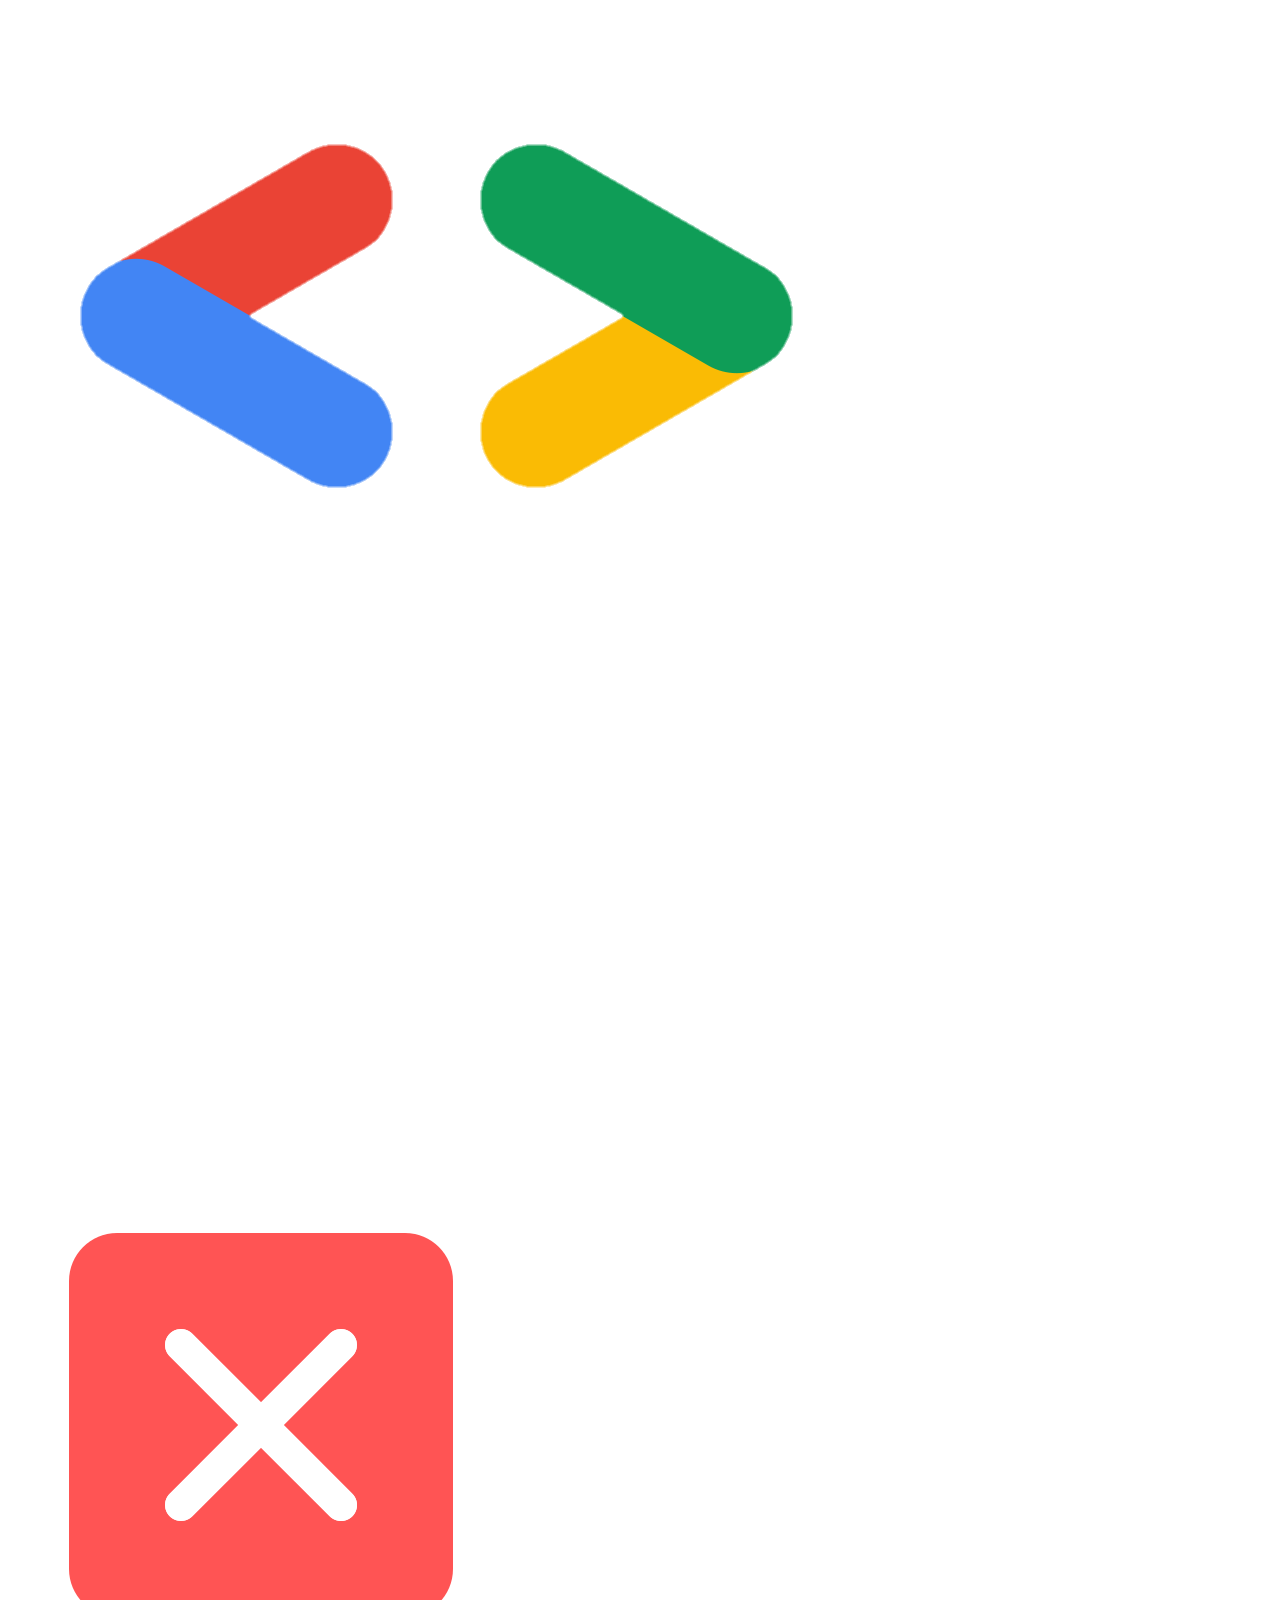
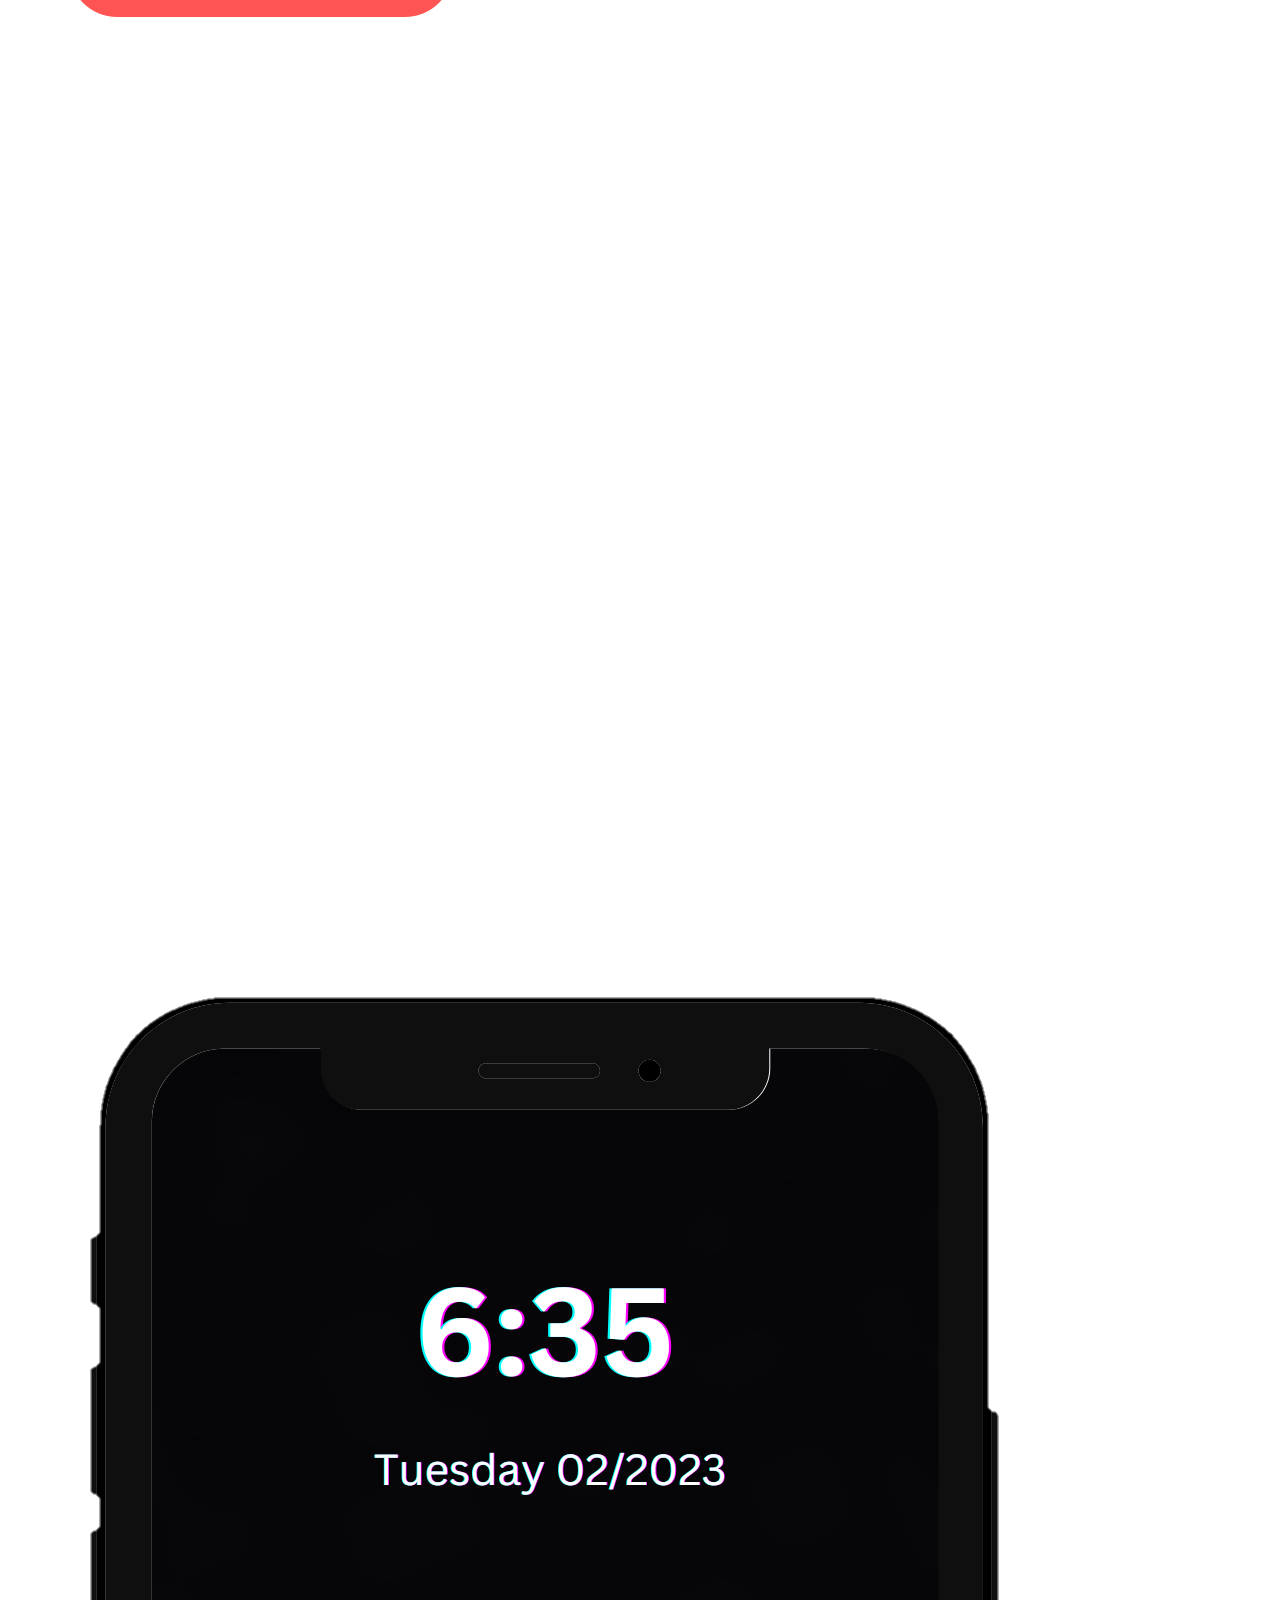
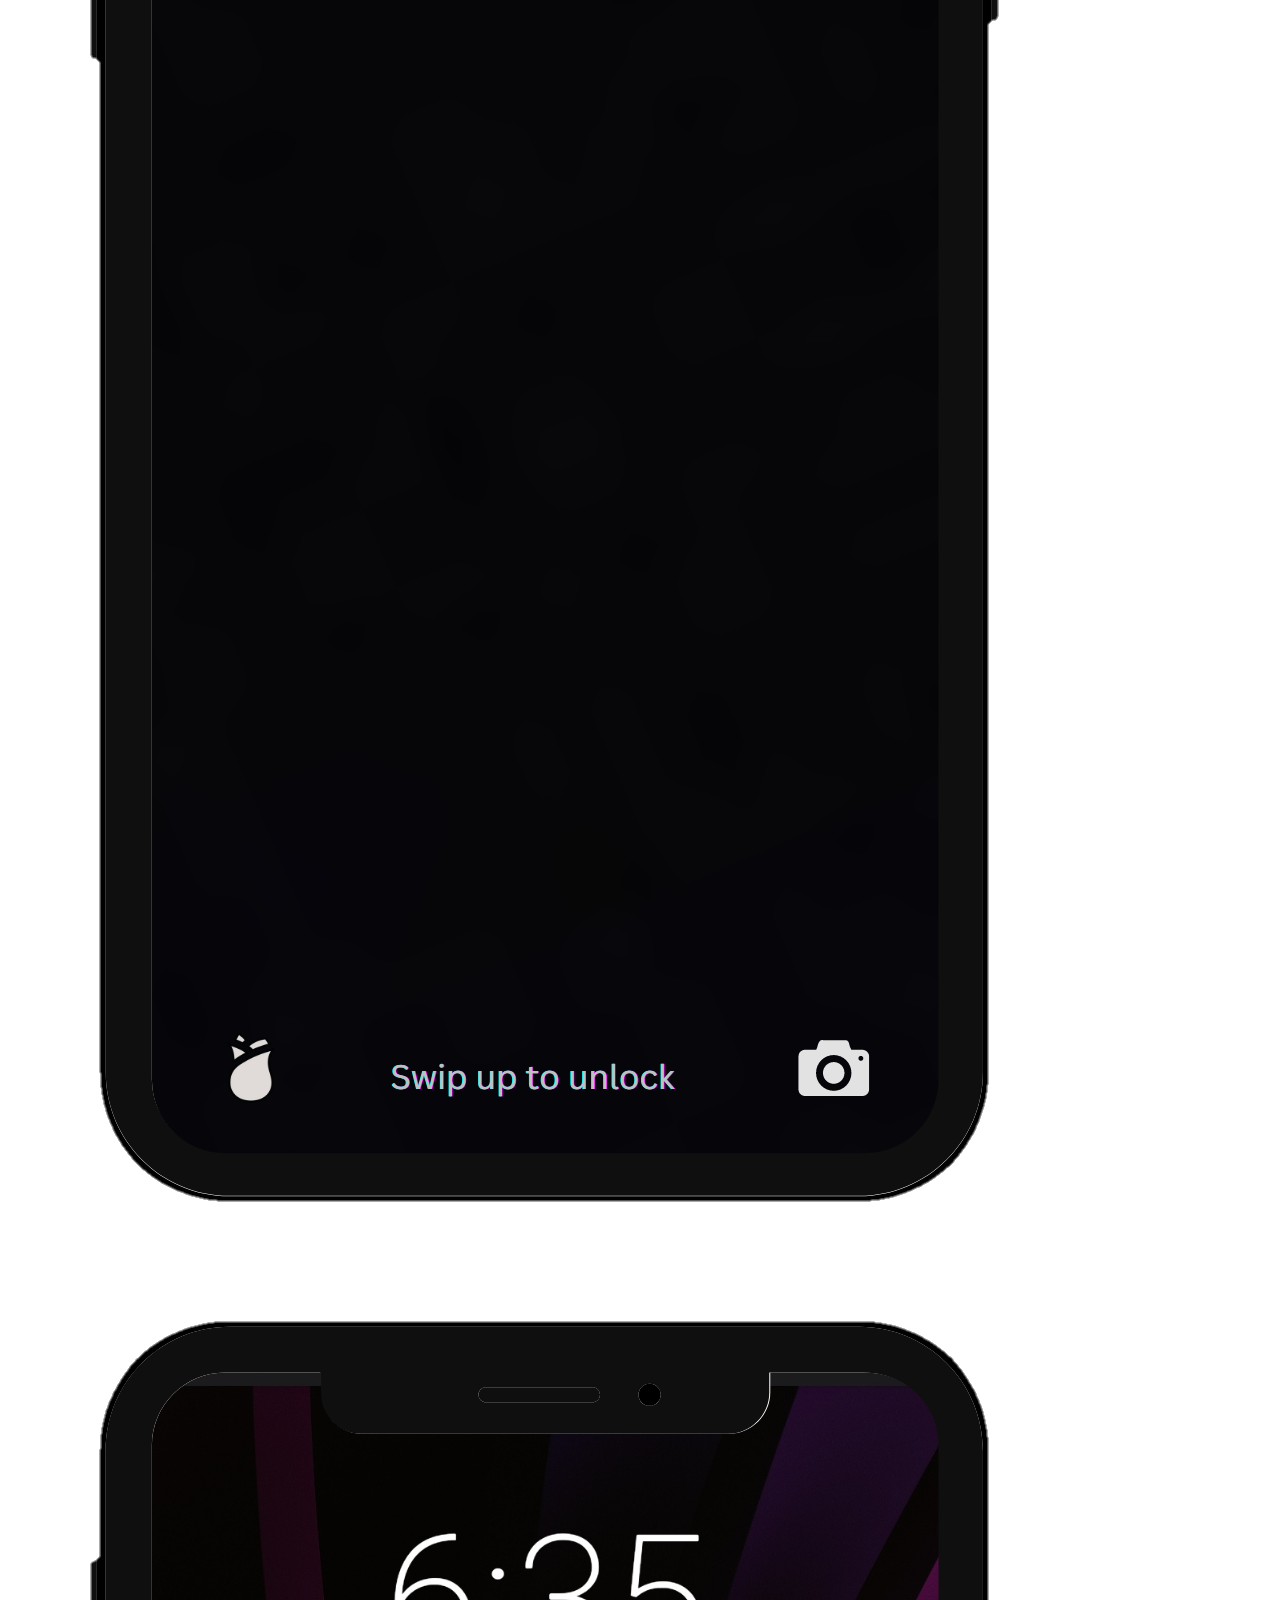
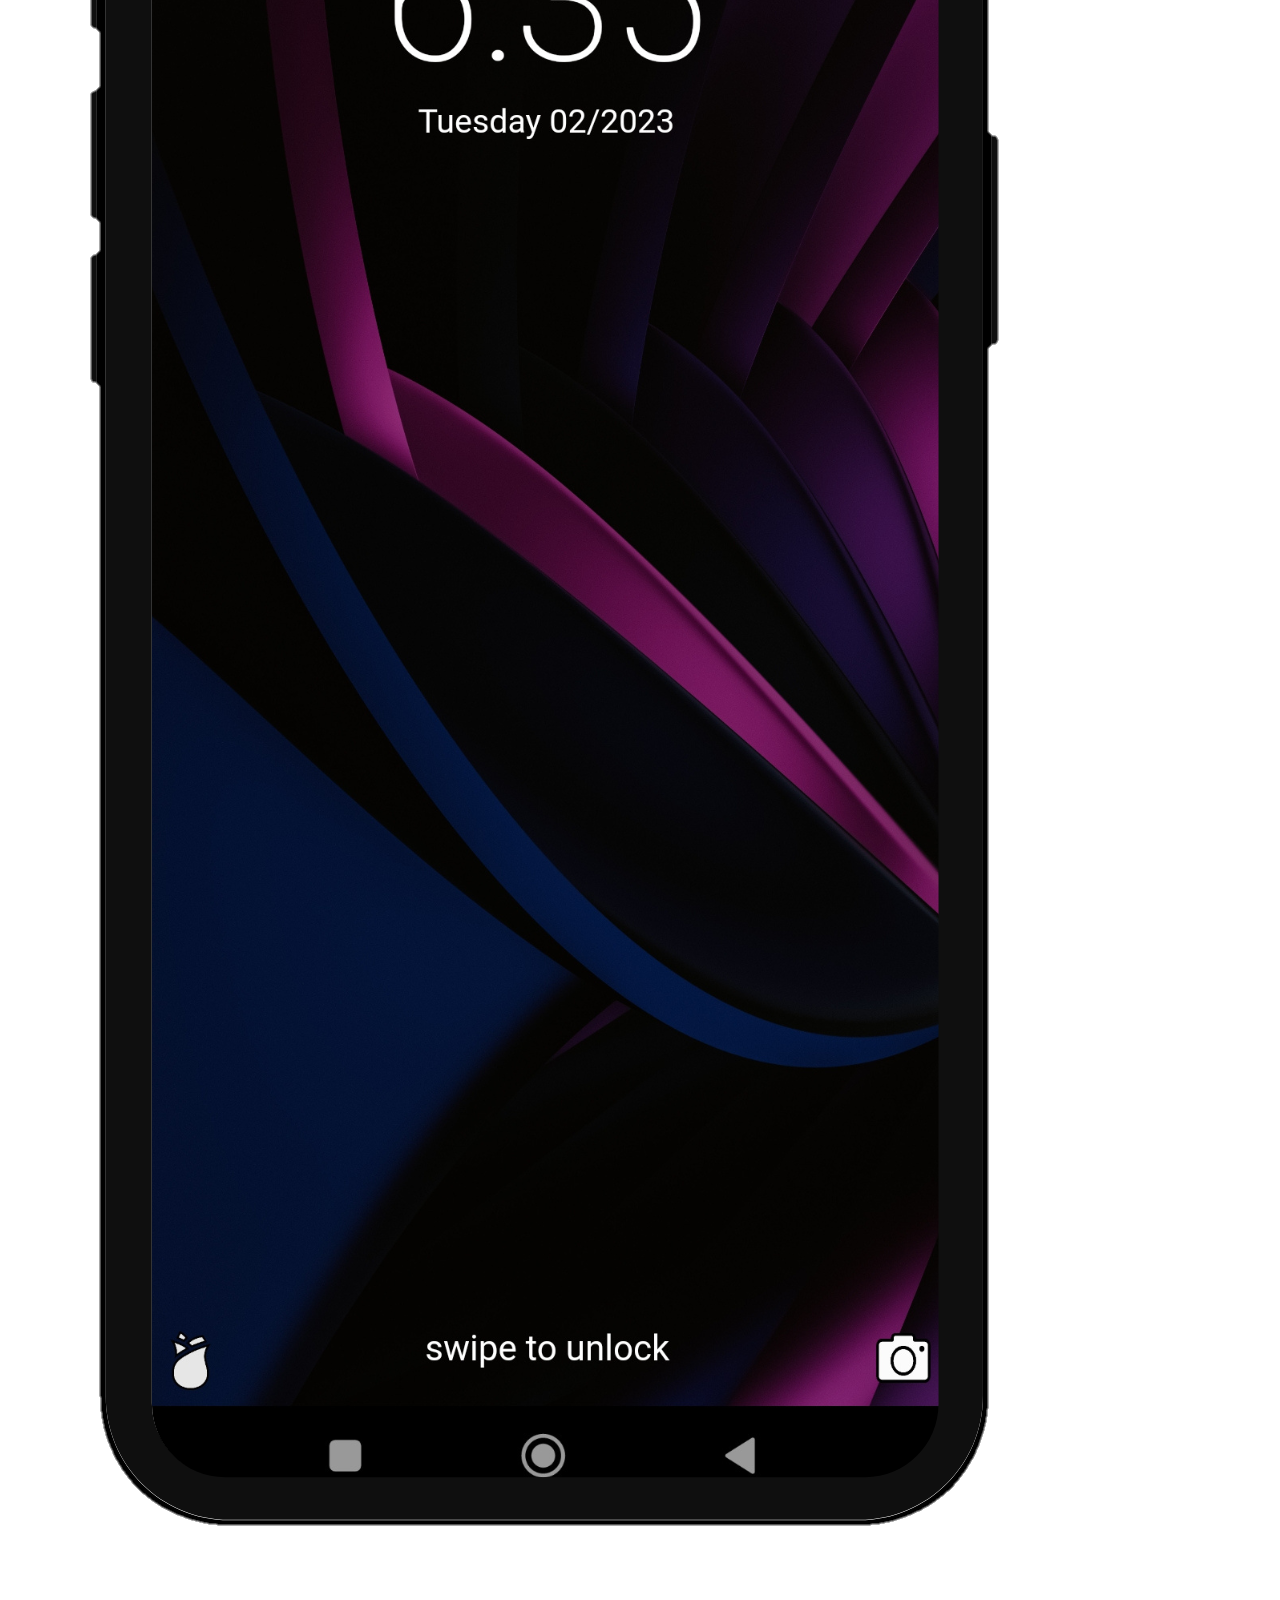
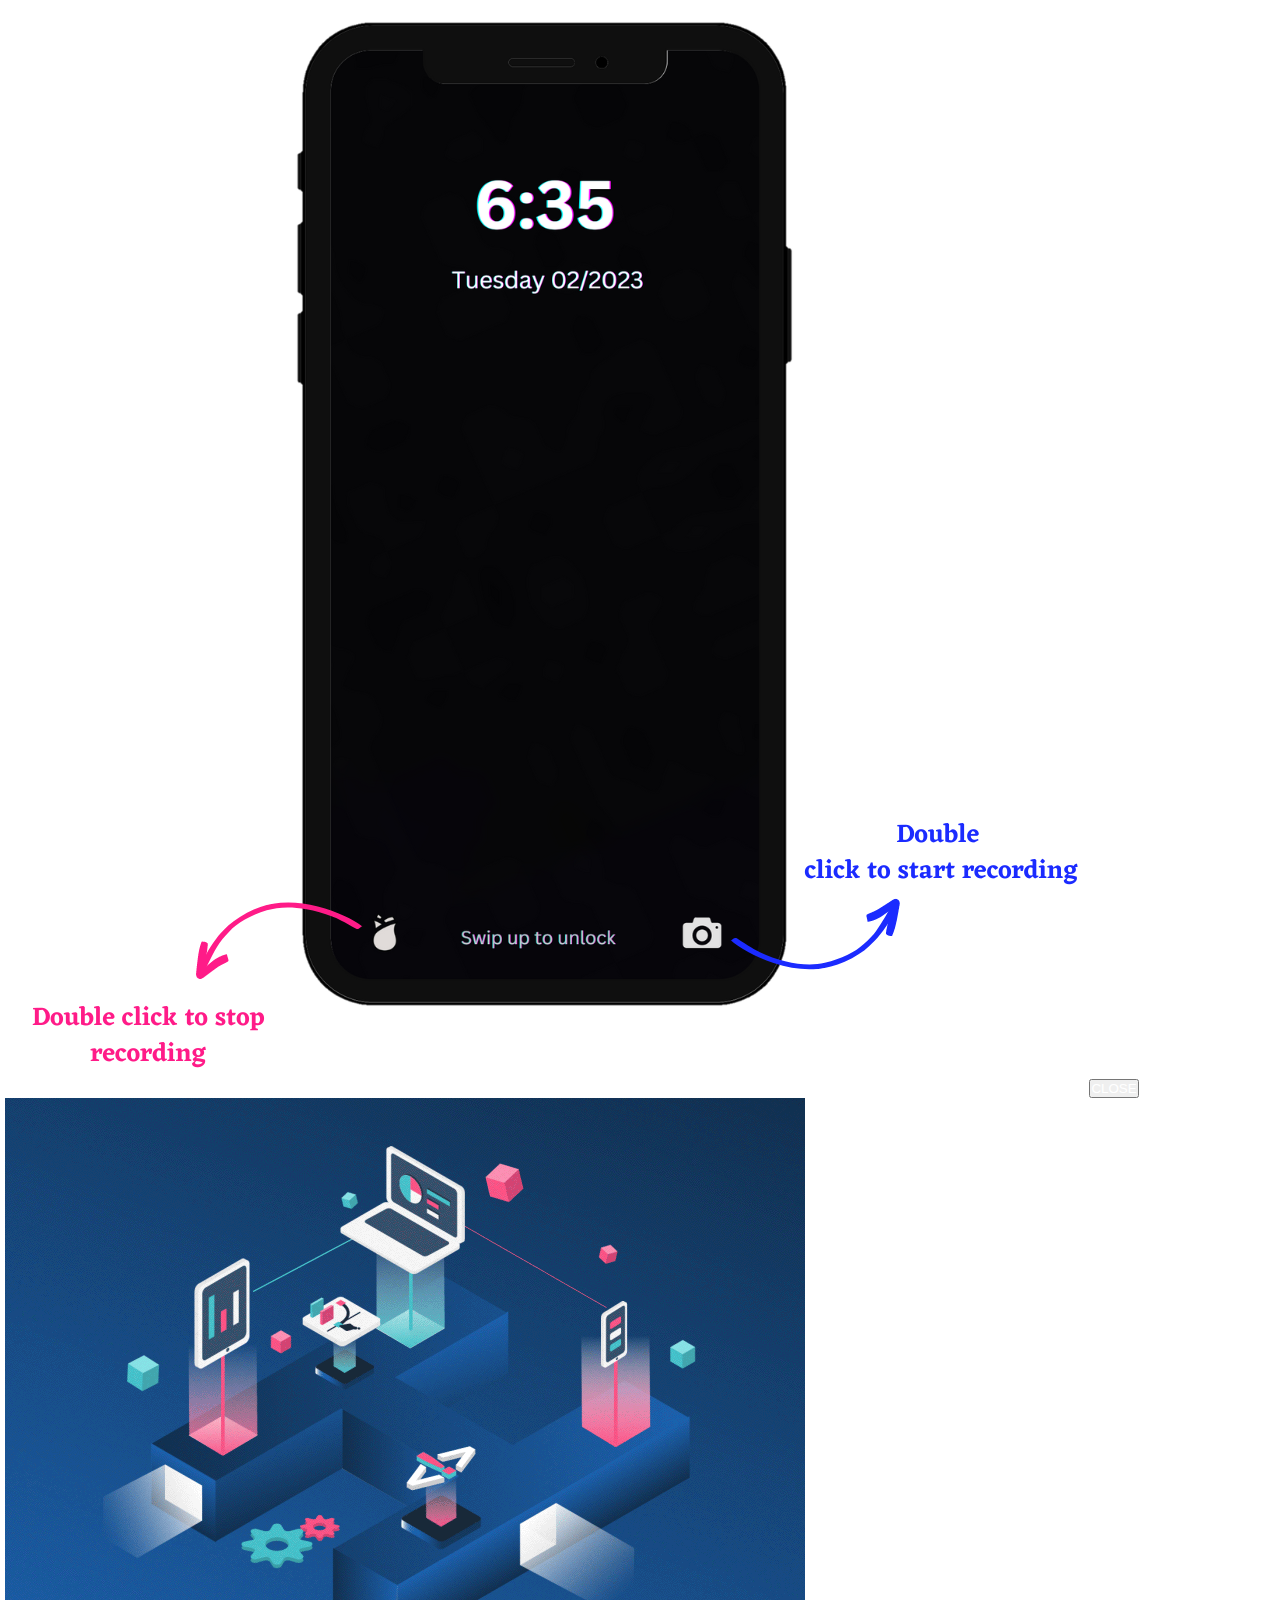
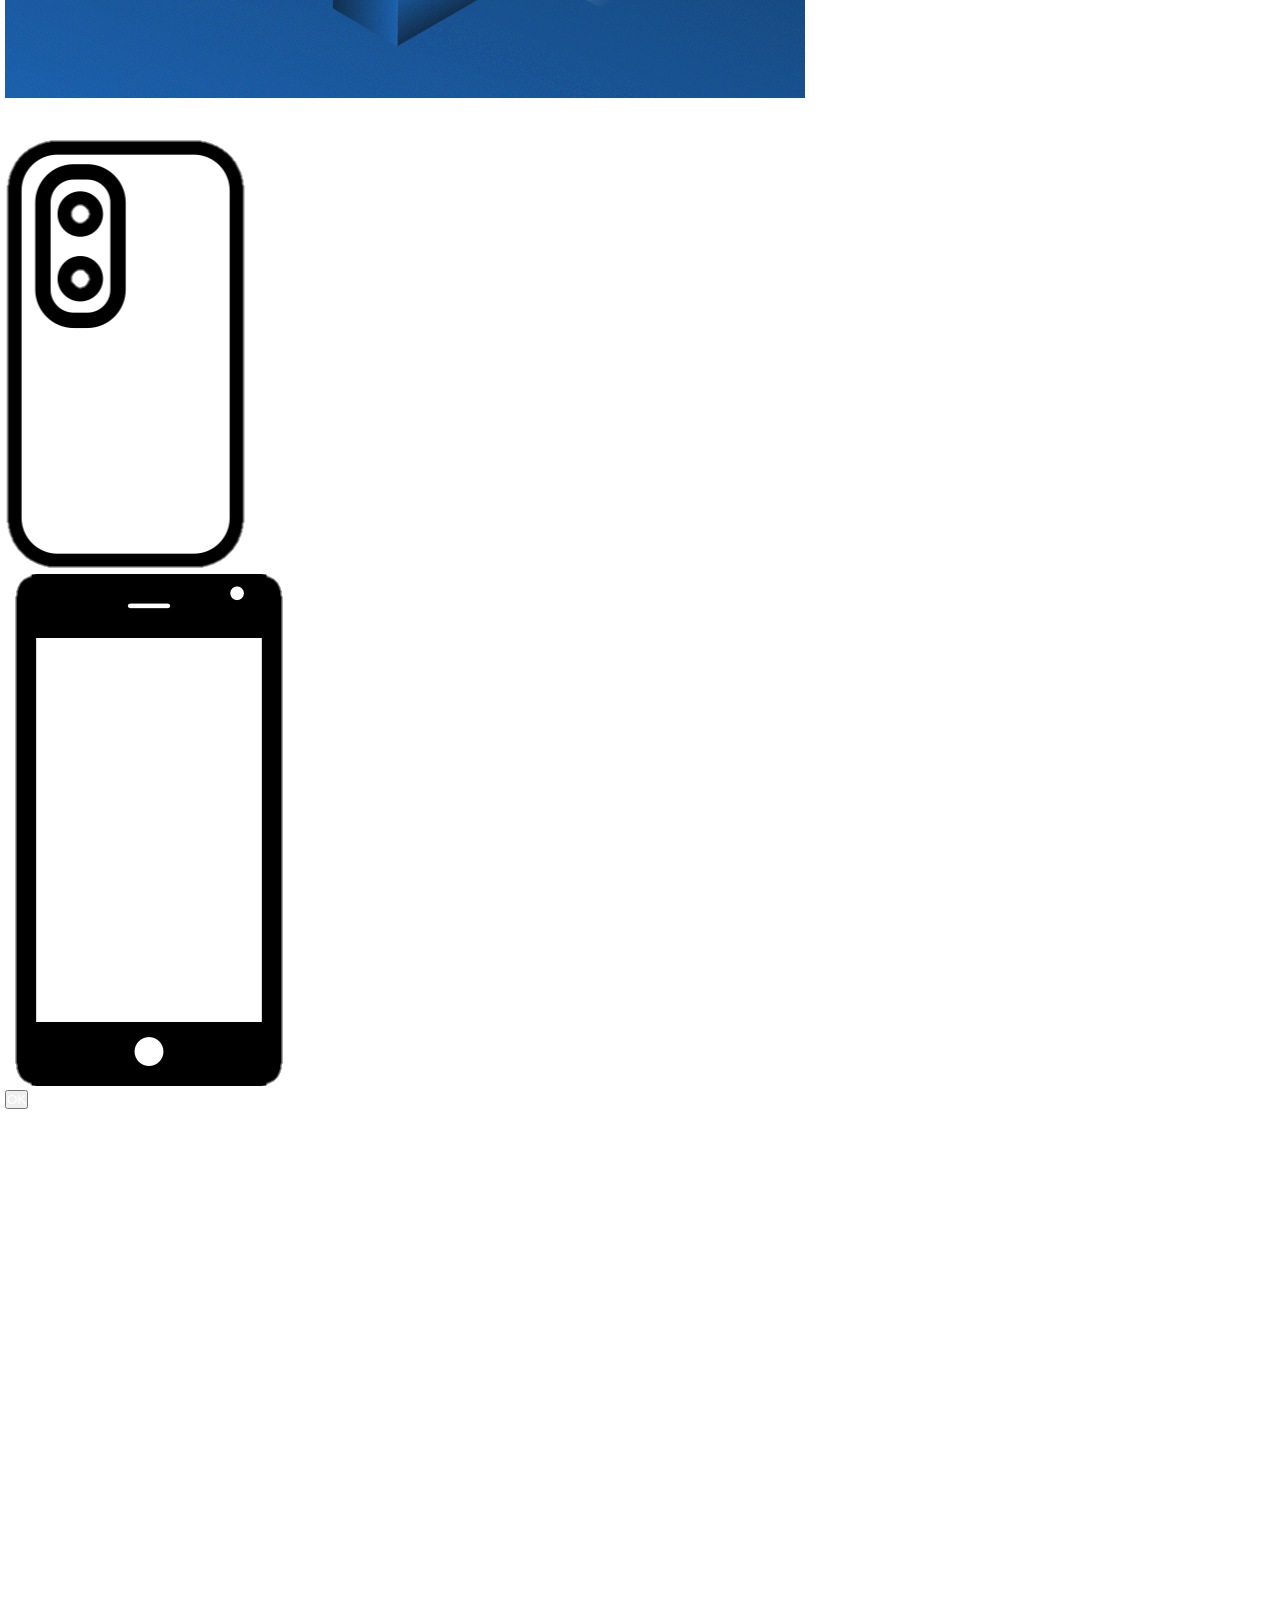
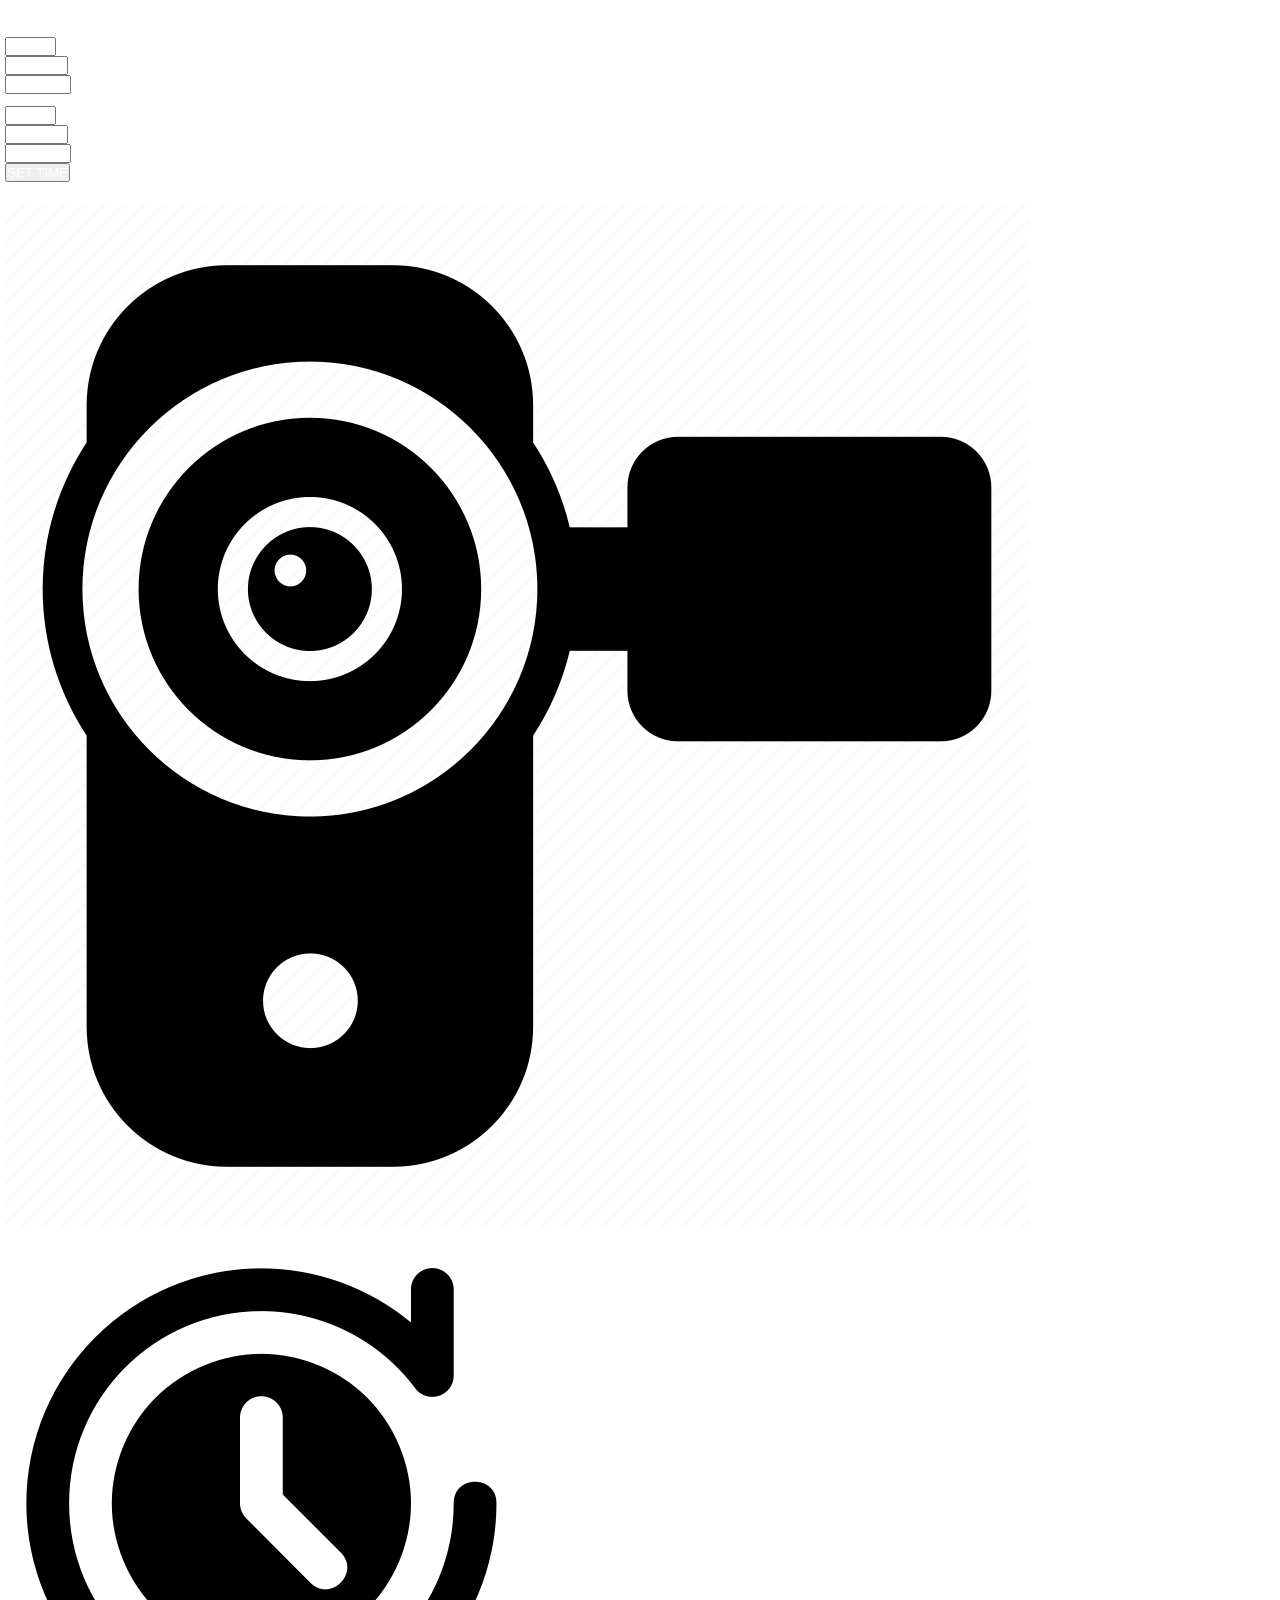
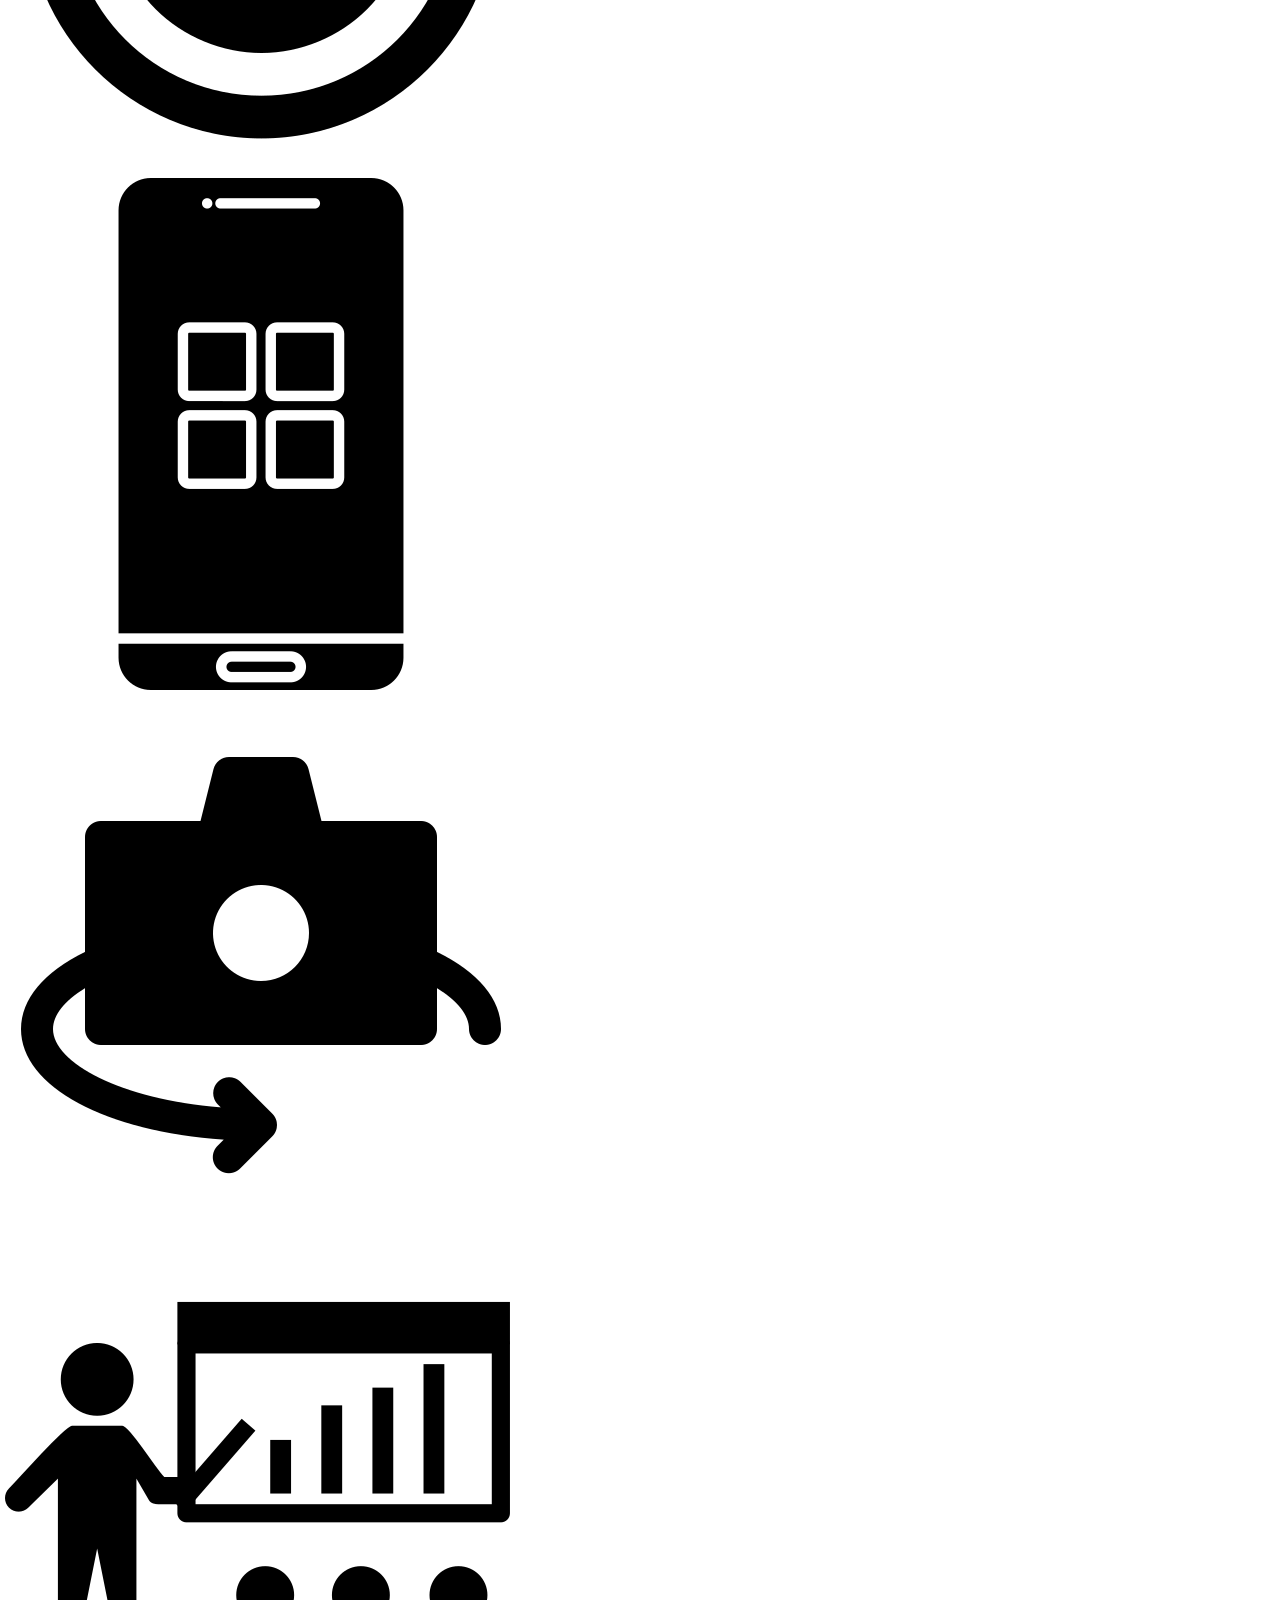
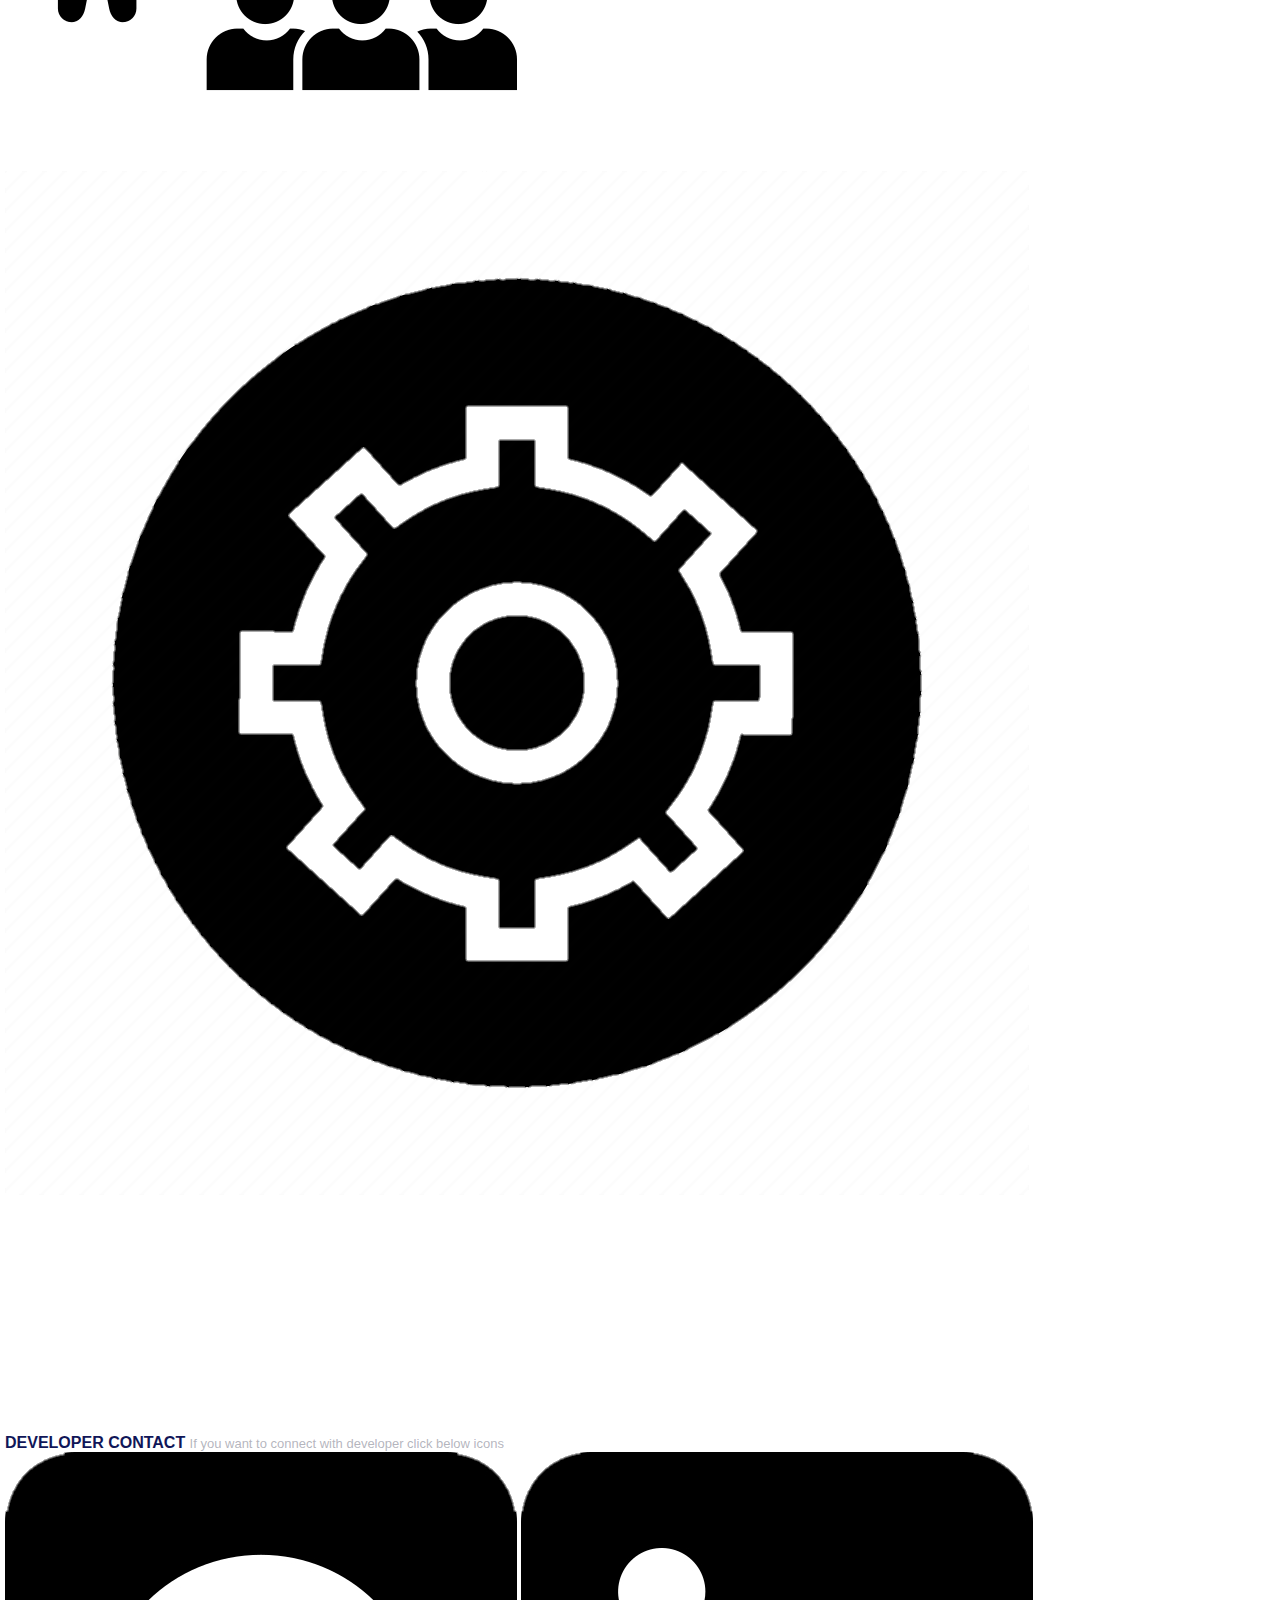
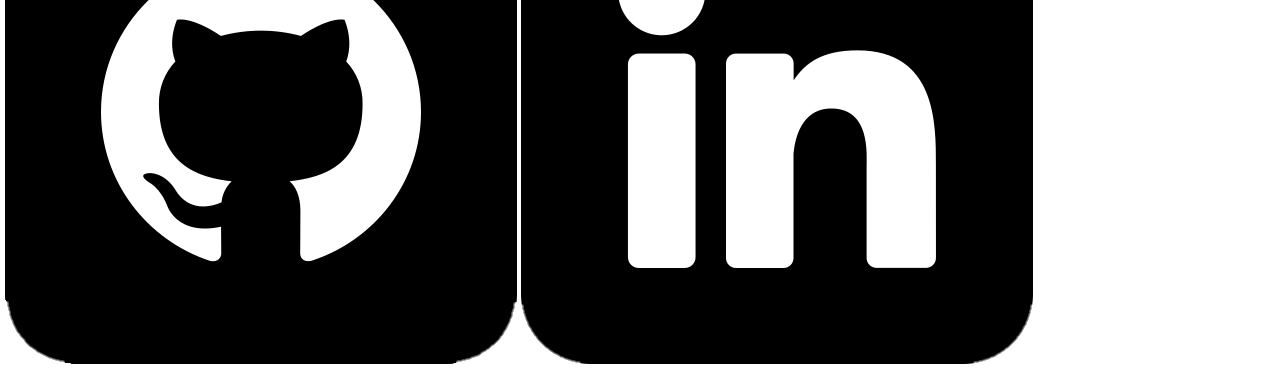
<file: index.html>
<!DOCTYPE html>
<html lang="eng">

<head>
 <meta charset="UTF-8">
 <meta name="viewport" content="width=device-width, initial-scale=1">
 <title>Cam App</title>
 <link rel="stylesheet" href="css/style.css">
</head>

<body>
 <div class="preloader">
 <img src="images/loader.gif" alt="images/lo.gif">
</div>
 <!------ header start -------->
 <header class="header">
 <nav>
  <div class="logo">
   <a href="#"><img src="images/logo.png" alt=""></a>
  </div>
  <div class="navbar">
   <img src="images/menu.png" alt="images/">
   <ul class="menu">
    <li><a href="#">Home</a></li>
    <li><a href="#options"> Options</a></li>
    <li><a href="#about">About</a></li>
    <li><a href="#footer"> Developer Contact</a></li>
   </ul>
  </div>
 </nav>
</header>
 <!------ header end  -------->

   <div class="setting">
    <div class="menu">
     <ul>
      <li><img src="images/close.png" alt="close-icon"><h1>Settings</h1>
      </li>
      <li><h3>Video Settings</h3><span>camera on/off</span>
      <div class="toggle">
      <div class="toggle-btn"></div>
     </div>
      </li>
      <li><h3>Audio Settings</h3><span>mic on/off</span>
      <div class="toggle-mic">
       <div class="toggle-btn"></div>
      </div>
      </li>
      <li><h3>Flash Light</h3><span> Enable flash light when back camera on</span>
      <div class="toggle-flash">
       <div class="toggle-btn"></div>
      </div>
      </li>
      <li id="clear-timer"><h3> Clear Timer</h3><span> clear all timer data</span></li>
      <li><h3> Vibration</h3><span> vibrate when camera on/off</span>
      <div class="toggle-vibrate">
       <div class="toggle-btn"></div>
      </div>
      </li>
      <li id="clear-all"><h3> Reset All</h3><span> clear all app data </span></li>
      <li><a href="https://www.linkedin.com/in/shibin-abraham"><h3> Contact</h3><span> Developer contact</span></a></li>
     </ul>
    </div>
   </div>
   <!--------- template ------------->
   <div class="template">
    
     <img id="back-arrow2" src="images/left-arrow.png" alt="back-arrow">
    <h3>Template</h3>
    
    
    <div class="box1">
     <img src="images/template_black.png" alt="">
    </div>
    <div class="box2">
   <img src="images/template_pic.png" alt="">
    </div>
   
   </div>
   <!----------- end --------------->
    <!------------ overview pop-up--------->
   <div class="overview">
    <div class="box">
     <img src="images/overview_img.png" alt="">
     <button> CLOSE</button>
    </div>
   </div>
   <!---------------- end ----------------->
   <!------ hero-section start -------->
<main class="main">
<div class="hero-section">
 <div class="hero-img">
  <img src="images/hero.gif" alt="images/oldcam.gif">
 </div>
  <div class="hero-info">
    <span>The best way of</span>
   <span id="main">keeping a secret is to</span><span id="sub-main">pretend there isn't one</span>
   </div>
</div>
  <!------ hero-section end -------->
  
   
  
  <div class="cam">
   <h4> SELECT CAMERA</h4>
  <div class="camera">
   <div class="img1">
     <img id="rear" src="images/rear-cam.png" alt="">
   </div>
   <div class="img2">
    <img id="front" src="images/front-cam.png" alt="">
   </div>
  </div>
  <button id="okBtn">OK</button>
  </div>
  
  
  
  <!---------- set time ------------->
  <div class="time">
   <img id="back-arrow" src="images/left-arrow.png" alt="back-arrow">
   <span> SET TIME</span>
   <div class="settime-start">
    <h6>START</h6>
     <div class="column">
      <select>
       <option value="Hour" selected disabled hidden>Hour</option>
      </select>
     </div>
     <div class="column">
      <select>
       <option value="Minute" selected disabled hidden>Minute</option>
      </select>
     </div>
     <div class="column">
      <select>
       <option value="AM/PM" selected disabled hidden>AM/PM</option>
      </select>
     </div>
    
   </div>
    
   <div class="settime-stop">
    <h6>STOP</h6>
    <div class="column">
     <select>
      <option value="Hour" selected disabled hidden>Hour</option>
     </select>
    </div>
    <div class="column">
     <select>
      <option value="Minute" selected disabled hidden>Minute</option>
     </select>
    </div>
    <div class="column">
     <select>
      <option value="AM/PM" selected disabled hidden>AM/PM</option>
     </select>
    </div>
   
   </div>
   
   <button id="setBtn">SET TIME</button>
  </div>
  
   <!------categories start------>
   
<div id="options" class="categories">
   <h3> EXPLORE NOW</h3>
   <div class="category">
   
    <div id="start-record" class="cat-left">
     <img src="images/cam.png" alt="">
     <h5> Record</h5>
    </div>
    <div id="setTime" class="cat-middle">
     <img src="images/time.png" alt="">
     <h5> Set Time</h5>
    </div>
    <div class="cat-right" id="template">
     <img src="images/template.png" alt="">
     <h5> Template</h5>
    </div>
   </div>
   
   <div class="category">
    <div id="cam-change" class="cat-left">
     <img src="images/change.png" alt="">
     <h5> Change</h5>
    </div>
   
    <div class="cat-middle" id="overview">
     <img src="images/overview.png" alt="">
     <h5> Overview</h5>
    </div>
    <div class="cat-right" id="settings">
     <img src="images/setting.png" alt="">
     <h5> settings</h5>
    </div>
   </div>
</div>
 <!-------- categories end -------->
 <div id="about" class="container">
   <h3> ABOUT</h3>
  <div class="about">
   <h5>
    Record videos easily and record continuously when the app is in the background.
    It is a camera app that helps you easily record videos with one tap with the option to enable / disable camera shutter sounds. Useful features include continuous recording while the app is in the background.
   </h5><br>
   <h5 id="cm-features">[ Coming Features]</h5>
   <h5><br>
   + Volume buttons can be used to start or stop recording. (Press volume up button three times within two seconds to start. Press volume low button three times within two seconds to stop)<br>
   + Power button can be used to start or stop recording. (Press the power button three times in two seconds to start or stop recording)<br>
   + Shake the phone to start or stop video recording.<br>
   + [Machine learning] When the device's camera detects a human face, it will start video recording automatically.<br>
   + In app voice command to start video recording.<br>
   + Support Google Assistant to start video recording (e.g. "start video recording using Background Video Recorder application").<br>
   + Gesture support on the preview screen (pinch, tab, horizontal scrolling and vertical scrolling) for quick settings (camera zoom, camera autofocus, and camera exposure correction).<br>
   + Save recorded video files directly to Google Drive and Dropbox.</h5>
  </div>
 </div>
</main>

<!--------- footer start ----------->

<footer class="footerTag">
 <div id="footer" class="footer">
  <div class="developer-contact">
   <a href="#footer" style="color: #101658;font-weight: 600";> DEVELOPER CONTACT </a>
   <a href="#footer" style="color: rgba(130, 131, 145, .6);font-size: 13px;">If you want to connect with developer click below icons</a>
   <div class="icon">
    <a href="https://github.com/Shibin-Abraham"><img src="images/github.png"></a>
    <a href="https://www.linkedin.com/in/shibin-abraham"><img src="images/linked.png"></a> 
    </div>
  </div>
 </div>
</footer>
<!--------- footer start ----------->
<script type="module" src="./js/index.js"></script>
<script>
 let preLoader = document.querySelector(".preloader")
 
 let BodyHeader = document.querySelector(".header")
 let BodyMain = document.querySelector(".main")
 let BodyFooter = document.querySelector(".footerTag")
 BodyHeader.classList.add("blur")
 BodyMain.classList.add("blur")
 BodyFooter.classList.add("blur")
 window.addEventListener("load",()=>{
  preLoader.style.display = "none"
  BodyHeader.classList.remove("blur")
  BodyMain.classList.remove("blur")
  BodyFooter.classList.remove("blur")
 })
</script>
</body>

</html>
</file>
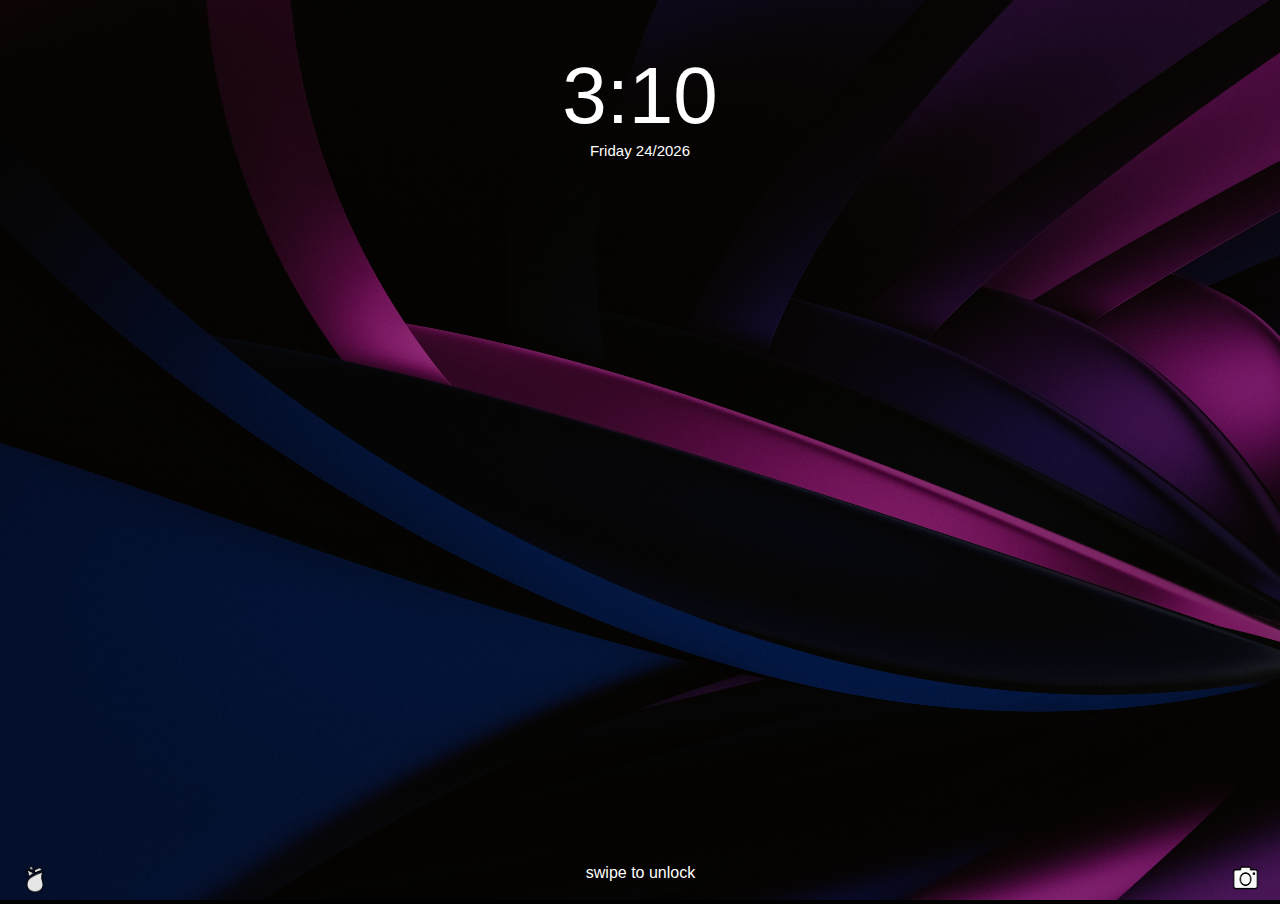
<file: camerapp/main.html>
<!DOCTYPE html>
<html>

<head>
 <meta charset="UTF-8">
 <meta name="viewport" content="width=device-width,initial-scale=1">
 <title>Cam page</title>
 <link rel="stylesheet" href="css/index.css">
</head>

<body>
 <div class="hero">
  <img src="images/background2.jpg">
  <div class="hero-info">
   <div class="time-date">
    <h1 id="h1"></h1>
     <label id="label"></label>
   </div>
  
   <div class="bottom-menu">
    <img id="leaf" src="images/leaf.png" alt="">swipe to unlock<img id="camera" src="images/cam.png" alt="">
   </div>
  </div>
 </div>
 
<script  type="module" src="js/main.js"></script>
<!--<script src="./Landing page/js/index.js"></script>-->
</body>

</html>
</file>
<file: css/style.css>
*{
 margin: 0;
 padding: 0;
 box-sizing: border-box;
 font-family: Tahoma, Geneva, Verdana, sans-serif;
 color: white;
 scroll-behavior: smooth;
}
body{
 margin-left: 5px;
 margin-right: 5px;
 margin-top: 4px;
}

a{
 text-decoration: none;
}
li{
 list-style: none;
}
@media(max-width: 767px){
.preloader{
 background: #000;
 background-size: 50%;
 width: 100%;
 height: 100vh;
 display: flex;
 align-items: center;
 justify-content: center;
}
.preloader img{
 width: 180px;
 height: 134px;
}
header{
 position: fixed;
 z-index: 4;
 min-width: 383px;
 margin-right: 5px;
 background: #070928;
 padding: 3px 20px;
 height: 60px;
 border-radius: 2px 2px 0px 0px;
 }
 header.blur{
  /*filter: blur(2px);
  pointer-events: none;
  user-select: none; */
  display:none;
 }
header nav{
 display: flex;
 align-items: center;
 justify-content: space-between;
}
header .logo img{
 width: 40px;
 border-radius: 80px;
 margin-top: 40%;
}
.navbar img{
 width: 30px;
 margin-top: 40%;
}
.navbar .menu{
 display: none;
}
.navbar .menu.open{
  background: #070928;
  display: flex;
  position: absolute;
  z-index: 5;
  padding: 20px;
  left: 0;
  right: 0;
  flex-direction: column;
  align-items: center;
}
.navbar .menu.open li{
 margin: 10px;
 transition: ease-in .5s;
}
.navbar .menu.open li:hover a{
 color: blueviolet;
 border: none;
}
.hero-section{
 position: relative;
 padding-top: 40px;
 width: 100%;
 height: 250px;
}
 .hero-section.blur {
  display: none;
 }
.hero-img{
 width: 100%;
 height: 250px;
}
.hero-section img{
 width: 100%;
 height: 250px;
}
.hero-img::before {
   content: '';
   width: 100%;
   height: 100%;
   position: absolute;
   top: 40px;
   bottom: 0;
   background: linear-gradient(to top,rgba(0,0,0,1) 0%,rgba(0,0,0,0) 100%);
  }
.hero-section .hero-info{
 position: absolute;
 top: 60px;
 display: flex;
 flex-direction: column;
 justify-content: center;
 align-items: center;
 height: 250px;
 width: 100%;
 border-bottom: 2px solid #070928;
 }
 .hero-info span{
  font-size: 20px;
  color: white;
 }
 .hero-info span#main{
  font-weight: 700;
  font-size: 30px;
  color: white;
 }
 .hero-info span#sub-main{
  font-size: 25px;
  color: white;
 }
.categories{
 height: 350px;
 }
 .categories.blur{
  display: none;
 }
 .categories h3{
  text-align: center;
  color: #101658;
  font-weight: 700;
  margin-top: 80px;
 }
 .category{
  margin-top: 30px;
  display: flex;
 }
 .time{
  display: none;
 }
 .time.open{
  margin-top: 50%;
  display: inline-block;
  background: #070928;
  position: absolute;
  z-index: 9;
  padding: 0px;
  left: 10px;
  right: 10px;
  height: 300px;
  border-radius: 20px;
  box-shadow: 4px 4px 4px black;
 }
 .time.open img{
  margin-top: 5px;
  margin-left: 5px;
  width: 40px;
  height: 40px;
 }
 .time.open span{
  font-weight: 500;
  display: flex;
  justify-content: center;
  align-items: center;
 }
 .time.open .settime-start{
  margin-top: 10%;
  display: flex;
  justify-content: space-evenly;
  align-items: center;
 }
 .time.open .settime-stop{
  margin-top: 10%;
  display: flex;
  justify-content: space-evenly;
  align-items: center;
 }
 .time.open select{
  color: #070928;
  width: 80px;
  height: 30px;
  border: none;
  border-radius: 4px;
 }
 .time.open #setBtn{
  content: 'helli';
  width: 330px;
  height: 30px;
  color: white;
  background: #35B1FF;
  margin: 50px 20px;
  border: none;
  border-radius: 4px;
  transition: ease-in .9s;
 }
 .time.open #setBtn:hover{
  background: #35B2FF;
 }
.settime-start.disable .column{
  opacity: 0.6;
  pointer-events: none;
}
.settime-stop.disable .column {
 opacity: 0.6;
 pointer-events: none;
}
 
 .cam{
  display: none;
 }
 .cam.open h4{
  text-align: center;
  margin-top: 15px;
 }
 .cam.open{
  margin-top: 50%;  
  display: inline-block;
  background: navy;
  position: absolute;
  z-index: 9;
  padding: 0px;
  left: 10px;
  right: 10px;
  height: 300px;
  border-radius: 20px;
  box-shadow: 4px 4px 4px black;
 }
 .cam.open .camera{
  margin-top: 10%;
  display: flex;
  justify-content: space-evenly;
  align-items: center;
 }
 .cam.open .camera #rear{
  width: 70px;
  height: 120px;
  transition: ease-in .5s;
 }
 .cam.open .camera #rear:hover{
  width: 80px;
  height: 130px;
 }
 .cam.open .img1{
  transition: ease-in .3s;
 }
 .cam.open .img1.active{
  border:2px solid white;
  border-radius: 20px;
  padding: 5px 5px;
 }
 .cam.open .camera #front{
  width: 70px;
  height: 120px;
  transition: ease-in .5s;
 }
  .cam.open .camera #front:hover {
   width: 80px;
   height: 130px;
  }
  .cam.open .img2{
  transition: ease-in .3s;
 }
 .cam.open .img2.active{
  border:2px solid white;
  border-radius: 20px;
  padding: 5px 5px;
 }
  .cam.open button{
   margin-top: 40px;
   margin-left: 40%;
   background: white;
   color: black;
   border: none;
   width: 80px;
   height: 30px;
   font-size: 20px;
   border-radius: 10px;
  }
  .cam.open button:hover{
   color: white;
   background: black;
  }
  /*.camera.open{
   display: flex;
   flex-direction: row;
   justify-content: space-between;
   underline: 2px solid blue;
  }
  .cam.open img{
   width: 20px;
   height: 20px;
  }*/
 .category .cat-left{
  display: flex;
  flex-direction: column;
  align-items: center;
  justify-content: center;
  margin: 10px;
  width: 33.333%;
  height: 100px;
  background: #D8D8D836;
  border-radius: 10px;
  box-shadow: 4px 4px 4px #070928;
  transition: ease-in .3s;
 }
 .category .cat-left:hover{
  background: white;
  transform: translate(3px,-3px);
  box-shadow: none;
 }
 .category .cat-left.open{
  
 }
 .category h5{
  color: #070928;
 }
 .category .cat-right{
  display: flex;
  flex-direction: column;
  align-items: center;
  justify-content: center;
  margin: 10px;
  width: 33.333%;
  height: 100px;
  background: #D8D8D836;
  border-radius: 10px;
  box-shadow: 4px 4px 4px #070928;
  transition: ease-in .3s;
 }
 .category .cat-right:hover{
  background: white;
  transform: translate(3px,-3px);
  box-shadow: none;
 }
 .category .cat-middle{
  display: flex;
  flex-direction: column;
  align-items: center;
  justify-content: center;
  margin: 10px;
  width: 33.333%;
  height: 100px;
  background: #D8D8D836;
  border-radius: 10px;
  box-shadow: 4px 4px 4px #070928;
  transition: ease-in .3s;
 }
 .category .cat-middle:hover{
  background: white;
  transform: translate(3px,-3px);
  box-shadow: none;
 }
 .cat-middle img{
  width: 60px;
  height: 60px;
 }
 .cat-left img{
  width: 60px;
  height: 60px;
 }
 .cat-right img{
  width: 60px;
  height: 60px;
 }
 .container {
  width: 100%;
  height: 690px;
  background: #070928;
  border-radius: 3px;
  margin-top: 20px;
 }
 .container.blur{
  display: none;
 }
 .container h3{
  padding: 30px 10px;
  text-align: center;
 }
 .about {
  padding: 0px 20px;  
  }
  .about h5{
   line-height: 20px;
  }
  .footer{
   background: #D8D8D836;
   margin-top: 10px;
   margin-bottom: 10px;
   border-radius: 2px;
   margin-left: 2px;
   margin-right: 2px;
   box-shadow: 0px 2px 2px 0px #070928;
  }
  /*footer.blur{
   display: none;
  }*/
  .developer-contact{
   display: flex;
   flex-direction: column;
   align-items: center;
   justify-content: space-around;
   width: 100%;
   height: 100px;
  }
  .developer-contact a{
   color: black;
  }
  .developer-contact span{
   color: #FF3891;
   text-decoration: underline;
  }
  .icon img{
   margin: 0px 20px;
   width: 30px;
   height: 30px;
  }
  .setting {
   display: none;
  }
  .setting.active{
   margin-top: 30%;
   display: flex;
   position: absolute;
   height: 480px;
   background: rgba(0,2,50,1);
   left: 5px;
   right: 5px;
   z-index: 10;
   border-radius: 5px;
  }
  .setting.active ul li:first-child{
   background: black;
   width: 383px;
   border-bottom: 2px solid white;
  }
  setting.active ul li:first-child img, h1{
   display: inline-block;
  }
  .setting.active ul li:first-child img{
   width: 45px;
   height: 45px;
   
  }
  .setting.active ul li:first-child h1{
   margin-left: 100px;
   margin-bottom: 10px;
  }
  .setting.active ul li:last-child{
   border-bottom: none;
  }
  .setting.active ul li:last-child h3{
   transition: color,font-size ease-in .5s;
  }
  .setting.active ul li:last-child h3:hover{
   color: #636FF2;
   font-size: 20px;
  }
  .setting.active ul li{
   margin-bottom: 15px;
   border-bottom: 1px solid rgba(162, 163, 174, 1);
  }
  .setting.active ul li h3, span{
   margin-left: 10px;
  }
  .setting.active ul li span{
   font-size: 13px;
   color: rgba(203, 204, 220, 1)
  }
  .setting.active .toggle{
   position: absolute;
   top: 79px;
   right: 30px;
   width: 50px;
   height: 25px;
   background: #5A5B65;
   border-radius: 20px;
   transition: background ease-in .3s;
  }
  .setting.active .toggle .toggle-btn{
   position: absolute;
   top: 2px;
   left: 2px;
   width: 21px;
   height: 21px;
   border-radius: 20px;
   background: #FFF;
   transition: left ease-in .3s;
  }
  .setting.active .toggle.active{
   background: #636FF2;
  }
  .setting.active .toggle.active .toggle-btn{
   left:25px;
  }
  .setting.active .toggle-mic{
   position: absolute;
   top: 139px;
   right: 30px;
   width: 50px;
   height: 25px;
   background: #5A5B65;
   border-radius: 20px;
   transition: background ease-in .3s;
  }
  .setting.active .toggle-mic .toggle-btn{
   position: absolute;
   top: 2px;
   left: 2px;
   width: 21px;
   height: 21px;
   border-radius: 20px;
   background: #FFF;
   transition: left ease-in .3s;
  }
  .setting.active .toggle-mic.active{
   background: #636FF2;
  }
  .setting.active .toggle-mic.active .toggle-btn{
   left:25px;
  }
  .setting.active .toggle-flash{
   position: absolute;
   top: 196px;
   right: 30px;
   width: 50px;
   height: 25px;
   background: #5A5B65;
   border-radius: 20px;
   transition: background ease-in .3s;
  }
  .setting.active .toggle-flash .toggle-btn{
   position: absolute;
   top: 2px;
   left: 2px;
   width: 21px;
   height: 21px;
   border-radius: 20px;
   background: #FFF;
   transition: left ease-in .3s;
  }
  .setting.active .toggle-flash.active{
   background: #636FF2;
  }
  .setting.active .toggle-flash.active .toggle-btn{
   left:25px;
  }
  .setting.active .toggle-vibrate{
   position: absolute;
   top: 306px;
   right: 30px;
   width: 50px;
   height: 25px;
   background: #5A5B65;
   border-radius: 20px;
   transition: background ease-in .3s;
  }
  .setting.active .toggle-vibrate .toggle-btn{
   position: absolute;
   top: 2px;
   left: 2px;
   width: 21px;
   height: 21px;
   border-radius: 20px;
   background: #FFF;
   transition: left ease-in .3s;
  }
  .setting.active .toggle-vibrate.active{
   background: #636FF2;
  }
  .setting.active .toggle-vibrate.active .toggle-btn{
   left:25px;
  }
  .setting.active ul li:nth-child(5) h3{
   transition: color,font-size ease-in .5s;
  }
  .setting.active ul li:nth-child(5) h3:hover{
   font-size: 20px;
   color: #636FF2;
  }
  .setting.active ul li:nth-child(7) h3{
   transition: font-size ease-in .5s;
  }
  .setting.active ul li:nth-child(7) h3:hover{
   font-size: 20px;
   color: #636FF2;
  }
  .header.blur{
   display: none;
   /*filter: blur(3px);
   pointer-events: none;*/
  }
  .main.blur{
   display: none;
   /*filter: blur(3px);
   pointer-events: none;*/
  }
  .footerTag.blur{
   display: none;
  /* filter: blur(3px);
   pointer-events: none;*/

  }
  .template{
   display: none;
  }
  .template.active{
  display: inline-block;
  background: #3F6B9A;
  position: absolute;
  z-index: 9;
  top: 10%;
  left: 10px;
  right: 10px;
  height: 600px;
  border-radius: 20px;
  box-shadow: 4px 4px 4px rgba(0, 0, 0, .7);
  }
  .template.active img{
  margin-top: 5px;
  margin-left: 5px;
  width: 40px;
  height: 40px;
  }
  /*.template span{
   font-weight: 500;
   display: flex;
   justify-content: center;
   align-items: center;
  }*/
  .template.active .box1{
   display: flex;
   top: 70px;
   background: transparent;
   position: absolute;
   z-index: 9;
   padding: 0px;
   left: 29%;
   height: 250px;
   border-radius: 20px;
   justify-content: center;
   align-items: center;
   transition: ease-in-out .5s;
  }
  .template.active .box1.active{
   border: 1px solid white;
   transform: translate(0px,10px);
  }
  .template.active .box2 {
   display: flex;
   justify-content: center;
   align-items: center;
   top: 340px;
   background: transparent;
   position: absolute;
   z-index: 9;
   padding: 0px;
   left: 29%;
   height: 250px;
   border-radius: 20px;
   transition: ease-in-out .5s;
  }
  .template.active .box2.active{
   border: 1px solid white;
   transform: translate(0px,10px);
  }
  .template.active .box1 img{
   margin-top: 0px;
   width: 140px;
   height: 250px;
  }
  .template.active .box2 img {
    margin-top: 0px;
    width: 140px;
    height: 250px;
   }
   .template.active h3{
    text-align: center;
   }
   .overview {
    display: none;
   }
    .overview.active{
     display: flex;
     align-items: center;
     justify-content: center;
     background: #FFFFFF;
     position: absolute;
     z-index: 9;
     top: 25%;
     left: 9px;
     right: 9px;
     height: 400px;
     border-radius: 20px;
     box-shadow: 4px 4px 4px rgba(0, 0, 0, .7);
    }
    .overview.active .box{
     width: 100%;
     height: 100%;
     display: flex;
     flex-direction: column;
     align-items: center;
     justify-content: center;
    }
    .overview.active .box img{
     width: 340px;
     height: 340px;
    }
    .overview.active .box button{
     width: 100px;
     height: 30px;
     border: none;
     border-radius: 20px;
     background: #0C113F;
     color: #FFFFFF;
     transition: background ease-in-out .5s;
    }
    .overview.active .box button:hover{
     background: #1D257E;
    }
  .header.backgroundBlur{
   filter: blur(3px);
   pointer-events: none;
  }
  .main.backgroundBlur{
   filter: blur(3px);
   pointer-events: none;
  }
  .footerTag.backgroundBlur{
  filter: blur(3px);
   pointer-events: none;

  }
}
</file>
<file: camerapp/css/index.css>
*{
 margin: 0;
 padding-top: 0;
 box-sizing: border-box;
 color: white;
}
/*preloader css start*/

/*preloader css end*/
a{
 text-decoration: none;
}
body{
 font-family: 'Segoe UI', Tahoma, Geneva, Verdana, sans-serif;
 font-size: 16px;
 background: black;
}
.hero{
  position: relative;
  overflow: hidden;
}
img{
 width: 100%;
 height: 100vh;
}
.hero .hero-info{
 position: absolute;
 top: 0px;
 bottom: 0px;
 left: 0px;
 right: 0px;
 display: flex;
 flex-direction: column;
 justify-content: space-between;
 align-items: center;
 margin-top: 50px;
 /*position: absolute;
 top: 20%;
 left: 40%;
 transform: translateY(-50px)*/
}
.hero-info .time-date{
 display: flex;
 flex-direction: column;
 justify-content: center;
 align-items: center;
}
.hero-info h1{
 font-weight: 200;
 font-size: 80px;
}
.hero-info label{
 font-size: 15px;
}
.hero-info .bottom-menu{
 width: 100%;
 display: flex;
 justify-content: space-between;
 height: 40px;
}
.bottom-menu #camera{
 width: 29px;
 height: 27px;
 margin-right: 20px;
 transition: ease-in 0.7s;
 }
.bottom-menu #leaf{
 width: 30px;
 height: 30px;
 margin-left: 20px;
 transition: ease-in 0.7s;
 }
.bottom-menu #camera:hover{
 width: 33px;
 height: 31px;
 }
.bottom-menu #leaf:hover{
 width: 33px;
 height: 33px;
}
</file>
